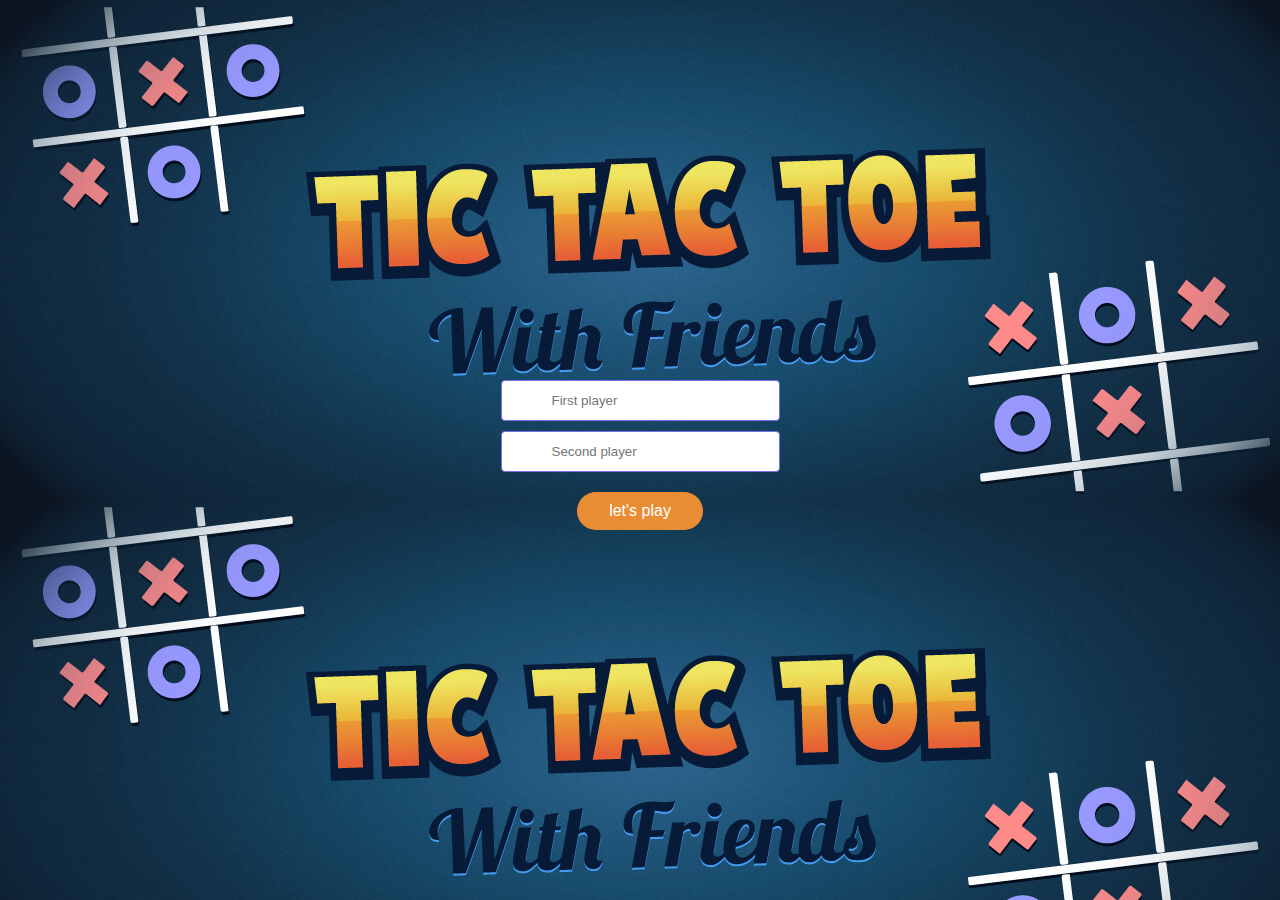
<file: index.html>
<!DOCTYPE html>
<html lang="en">

<head>
    <meta charset="UTF-8">
    <meta http-equiv="X-UA-Compatible" content="IE=edge">
    <meta name="viewport" content="width=device-width, initial-scale=1.0">
    <link rel="stylesheet" href="style.css">
    <title>Tic Tac Toe</title>
</head>

<body class="body1">

    <form class="main" method="post">
        <div class="group-div">
            <input type="text" class="Firstplayer" placeholder="First player">
            <div class="error"></div>
        </div>

        <div class="group-div">
            <input type="text" class="Secondplayer" placeholder="Second player">
            <div class="error"></div>
        </div>

        <div>
            <input type="button" class="go_to_play" value="let's play">
        </div>

    </form>
    <script src="main.js"></script>
</body>

</html>
</file>
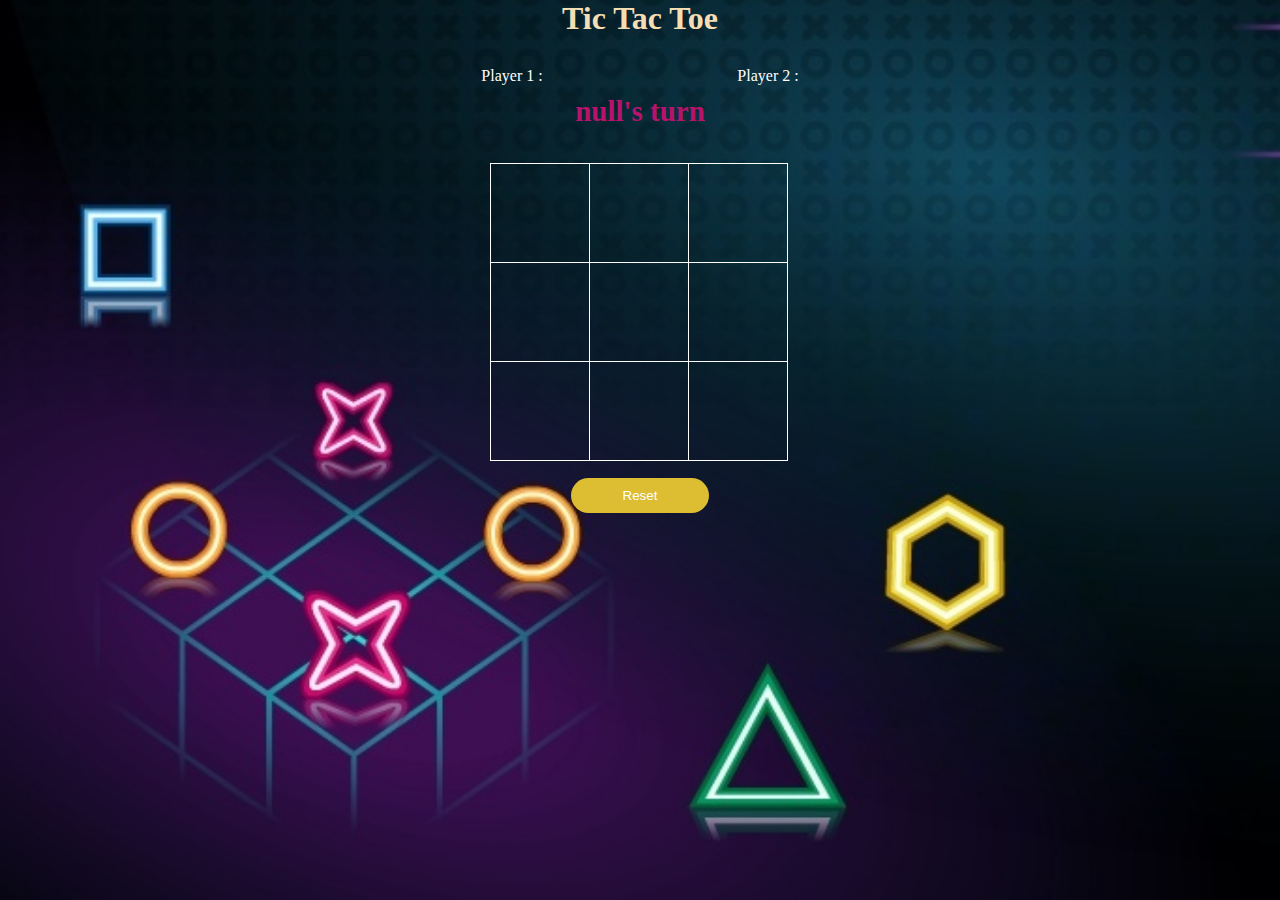
<file: game.html>
<!DOCTYPE html>
<html lang="en">

<head>
    <meta charset="UTF-8">
    <meta http-equiv="X-UA-Compatible" content="IE=edge">
    <meta name="viewport" content="width=device-width, initial-scale=1.0">
    <link rel="stylesheet" href="style.css">
    <title>Tic tac toe</title>
</head>

<body class="body2">

    <main class="background">
        <div class="title">
            <h1>Tic Tac Toe</h1>
        </div>

        <div class="players">
            <div class="p1">
                <p>Player 1 :</p>
                <p class="namePlayer1">player1</p>
            </div>
            <div class="p2">
                <p>Player 2 :</p>
                <p class="namePlayer2">player2</p>
            </div>
        </div>
        <div class="result"></div>
        </div>
        <div class="container">
            <div class="btn" id="1" onclick="check_button('1')"></div>
            <div class="btn" id="2" onclick="check_button('2')"></div>
            <div class="btn" id="3" onclick="check_button('3')"></div>
            <div class="btn" id="4" onclick="check_button('4')"></div>
            <div class="btn" id="5" onclick="check_button('5')"></div>
            <div class="btn" id="6" onclick="check_button('6')"></div>
            <div class="btn" id="7" onclick="check_button('7')"></div>
            <div class="btn" id="8" onclick="check_button('8')"></div>
            <div class="btn" id="9" onclick="check_button('9')"></div>
        </div>
        <div class="btnReset">
            <button id="reset" onclick="document.location.reload()">Reset</button>
        </div>

        <div class="popup">
            <div class="content">you are win</div>
        </div>

        <audio src="music/music1.mp3" id="music_winner"></audio>
        <audio src="music/Mouse-Click.mp3" id="mouse_click"></audio>
        <canvas id="my-canvas"></canvas>
    </main>
    <script src="Confetti.js"></script>
    <script src="main2.js"></script>
</body>

</html>
</file>
<file: style.css>
* {
    box-sizing: border-box;
    margin: 0;
    padding: 0;
  }
.body1{
    background-image: url(img/image.jpg);
}

.main{
    height: 100vh;
    display: flex;
    justify-content: center;
    align-items: center;
    flex-direction: column;
}
input[type=text] {
    padding: 12px 50px;
    margin-top: 10px;
    border: 1px solid rgb(119, 111, 228);
    border-radius: 4px;
}
.go_to_play{
    background-color: #E88D34;
    border: none;
    color: white;
    padding: 10px 32px;
    text-align: center;
    text-decoration: none;
    font-size: 16px;
    border-radius: 20px;
    margin-top: 20px;
    cursor: pointer;
}
.group-div.success input {
    border-color: #0bbd70;
    outline: #0bbd70 solid 2px;

    
}
.group-div.error input {
    border-color: #ff3860;
    outline: #ff3860 solid 1px;
}

.group-div .error {
    color: azure;
    font-size: 12px;
    font-weight: bold;
}
/* ////////// Seconde page  /////////////// */
.body2{
    background-image: url(img/img.jpg);
    background-size: cover;
    background-repeat: no-repeat;
    height: 100vh;
}
.title{
    color: wheat;
    text-align: center;
}
.container {
    margin: auto;
    margin-top: 35px;
    display: grid;
    grid-template-columns: 33% 33% 33%;
    grid-template-rows: 33% 33% 33%;
    max-width: 300px;
}
.btn{
    border: 1px solid white;
    min-width: 100px;
    min-height: 100px;
    display: flex;
    justify-content: center;
    align-items: center;
    font-size: 70px;
    cursor: pointer;
    color: white;
}
.btnReset{
    display: flex;
    justify-content: center;
}
#reset{
    margin-top: 15px;
    background-color: #DDBD32;
    padding: 10px 52px;
    border-radius: 20px;
    cursor: pointer;
    color: white;
    border: 0;
    text-decoration: none;
}
.players{
    color: white;
    display: flex;
    justify-content: center;
    margin-top: 30px;
}
.p1{
    display:inline;
    width:20%;
}
.namePlayer1 , .namePlayer2{
    color: #DDBD32;
    font-weight: bold;
    margin-top: 10px;
}
.result{
    text-align: center;
    color: #B7136B;
    font-size: 29px;
    font-weight: bold;
}
/* ////////////////////model//////////////// */
.popup {
    position: fixed;
    top: 50%;
    left: 50%;
    background-color: rgb(48, 41, 41);
    color: white;
    width: 350px;
    height: 200px;
    transform: translate(-50%, -50%);
    box-shadow: 0 25px 50px rgba(0, 0, 0, 0.5), 0 0 0 1000px rgba(71, 68, 68, 0.908);
    display: flex;
    justify-content: center;
    align-items: center;
    padding: 30px;
    font-size: 23px;
    visibility: hidden;
}
.popup.active {
    visibility: visible;
}
#my-canvas.active {
    visibility: visible;
}

#my-canvas {
    position: fixed;
    top: 0;
    left: 0;
    width: 100%;
    height: 100vh;
    visibility: hidden;

}
</file>
